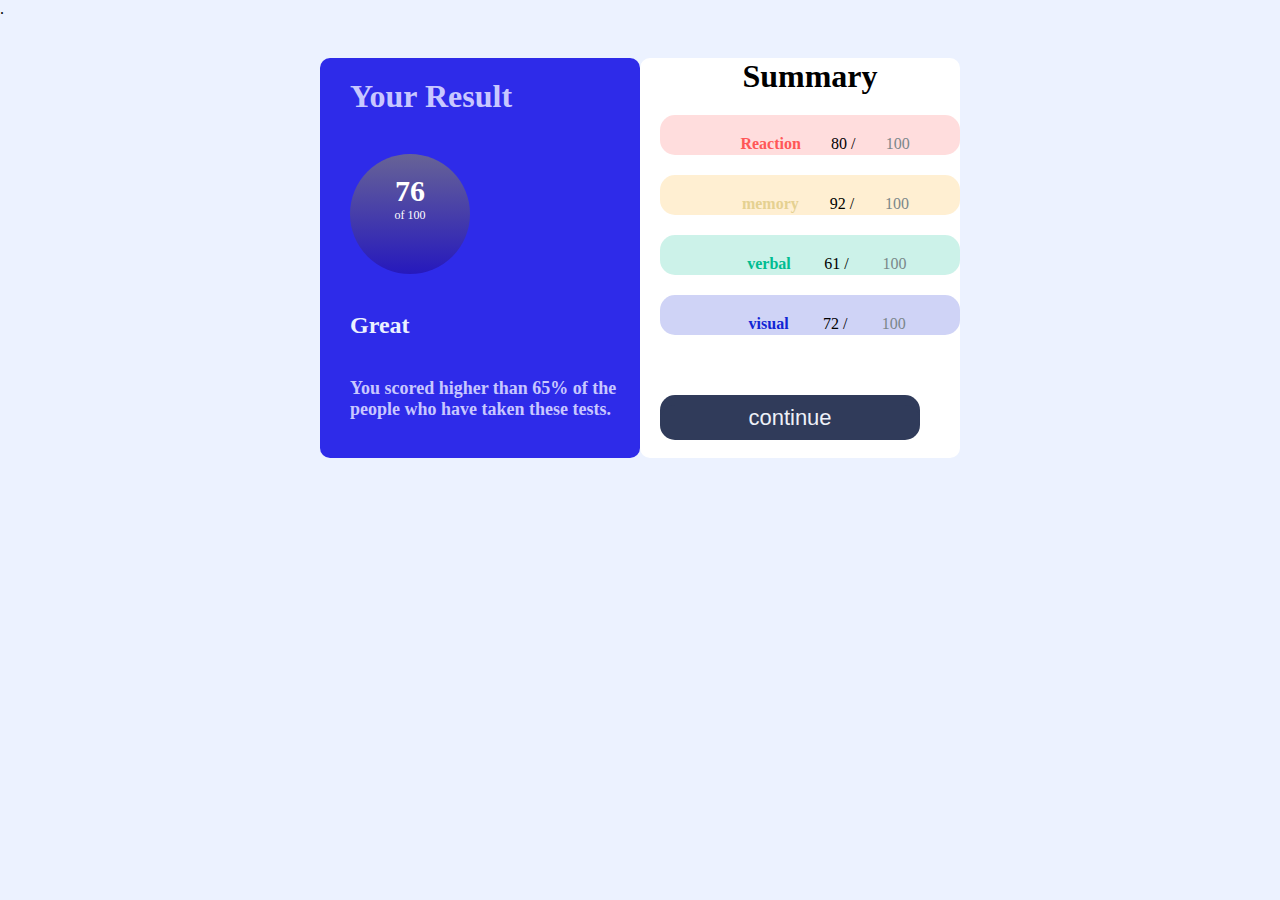
<file: index.html>
<!DOCTYPE html>
<html lang="en">
<head>
  <meta charset="UTF-8">
  <meta name="viewport" content="width=device-width, initial-scale=1.0"> <!-- displays site properly based on user's device -->

  <link rel="icon" type="image/png" sizes="32x32" href="./assets/images/favicon-32x32.png">
  
  <title>Frontend Mentor | Results summary component</title>
<link rel="stylesheet" href="style.css">

</head>
<body>.
  
<div class="main-container">
  <div class="left">
    <h1> Your Result</h1>
    <div class="percent"> 
      <p class="percent-1">76</p>
  
    <p>of 100</p>
  </div>
   
    <h2>  Great</h2>
    <h3>  You scored higher than 65% of the people who have taken these tests.
</h3>
  </div>
  <div class="right">
    <h1>  Summary</h1>
   <div class="response"> 
      <div class="reaction-1">
        <img src="./assets/images/icon-reaction.svg" alt="reaction">
      <p>  Reaction</p>
      <span>  80 /</span><span class="span-2">100</span>

    </div>
  
    <div class="reaction-2">
      <img src="./assets/images/icon-memory.svg" alt="reaction">
      <p>  memory</p>
      <span>92 / </span><span class="span-2">100</span>
    </div>
  
    <div class="reaction-3">   
      <img src="./assets/images/icon-verbal.svg" alt="reaction">
      <p>  verbal</p>
      <span>61 / </span><span class="span-2">100</span>
     </div>
    <div class="reaction-4">   
        <img src="./assets/images/icon-visual.svg" alt="reaction">
      <p>  visual</p>
      <span> 72 / </span><span class="span-2">100</span>
    </div>
   
      <div class="button" class="span-2">
      <button>continue</button>
    </div>
    </div>
 
     
  </div>
</div>
 
</body>
</html>
</file>
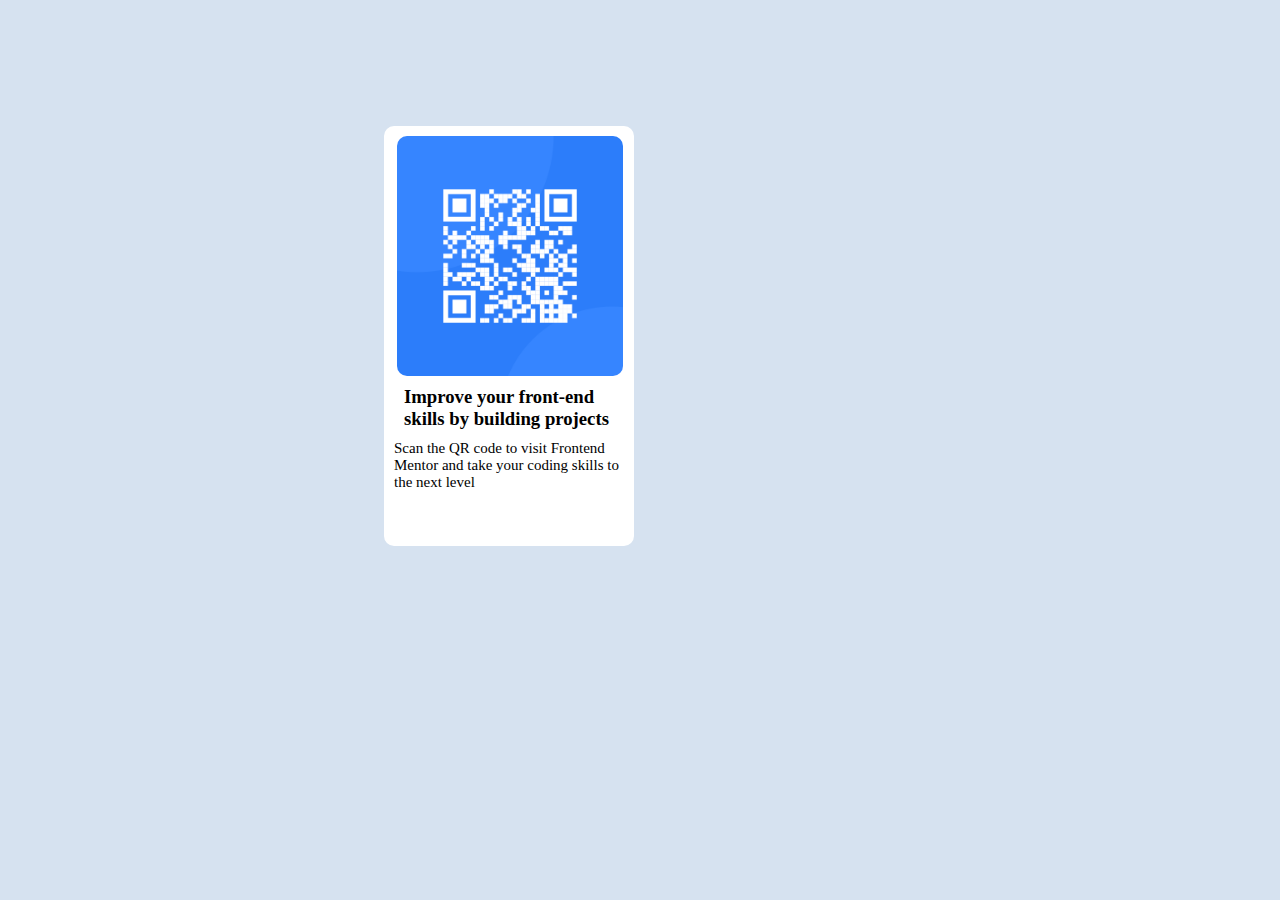
<file: qr-code-component-main (1)/index.html>
<!DOCTYPE html>
<html lang="en">
<head>
  <meta charset="UTF-8">
  <meta name="viewport" content="width=device-width, initial-scale=1.0"> <!-- displays site properly based on user's device -->

  <link rel="icon" type="image/png" sizes="32x32" href="./images/favicon-32x32.png">
  
  <title>Frontend Mentor | QR code component</title>
  <link rel="stylesheet" href="style.css">
  
</head>
<body>
<div class="container">
  <div class="image-code">
    <img src="./images/image-qr-code.png" alt="qr image">
  </div>
    <div class="content">
      <h3>Improve your front-end skills by building projects</h3>
      <p>Scan the QR code to visit Frontend Mentor and take your coding skills to the next level</p>
  
  </div>
</div>
</body>
</html>
</file>
<file: style.css>
@import url('https://fonts.googleapis.com/css2?family=Hanken+Grotesk:iztal,wght@0,100..900;1,100..900&display=swap');

*{
    padding: 0;
    margin: 0;
    box-sizing: border-box;
}

:root{
    --Light-red: hsl(0, 100%, 67%);
--Orangey-yellow: hsl(39, 100%, 56%);
--Green-teal: hsl(166, 100%, 37%);
--Cobalt-blue: hsl(234, 85%, 45%);

--Light-slate-blue-: hsl(252, 100%, 67%);
--Light-royal-blue: hsl(241, 81%, 54%);

--Violet-blue:  hsla(256, 72%, 46%, 1);
--Persian-blue : hsla(241, 72%, 46%, 0);


--White:hsl(0, 0%, 100%);
--Pale-blue: hsl(221, 100%, 96%);
--Lightlavender: hsl(241, 100%, 89%);
--Dark-gray-blue: hsl(224, 30%, 27%);

}

body{
   background: rgba(236,242,255,255); 
}
.main-container{
    display:flex;
    height:100%;
    width: 100%;
    justify-content: center;
    padding-top: 40px;
}
.left{
    background:var(--Light-royal-blue);
    width: 25%;
    height: 400px;
 padding-left: 30px;
 border-radius: 10px;
 display: grid;
 justify-content: space-evenly;
}

.left h1{
    padding-top: 20px;
    color: var(--Lightlavender);
}

.percent{
    color: white;
    border-radius: 100%;
  background-image: linear-gradient(to bottom, #676396, #2619BD); 
     text-align: center;
 width: 120px;
 height: 120px;
    padding: 20px;
}


.percent p{
    font-size: 12px;
}


  .percent .percent-1{
    font-size: 30px;
    font-weight: 700;
  }

.left h2{
color: var(--Pale-blue);
}
.left h3{
    color: var(--Lightlavender);
    font-size: 18px;
}

.right{
    /* background: brown; */
  width: 25%;
  /* padding: 20px; */
    height: 400px;
     border-radius: 10px;
     text-align: center;
     background:rgb(255, 255, 255);
     padding-left: 20px;
   

}

.response{
  height: 60px;
  gap: 40px;
 

   


}

.reaction-1{
background: hsla(0, 100%, 67%,0.2);
 height: 40px;
  width: 100%;
 margin: 20px 0;
 padding: 20px;;
  display: flex;
 justify-content: space-evenly;
     border-radius: 15px;
}

.reaction-1 p{
  font-weight: 900;
  color: hsl(0, 100%, 67%);
}
.reaction-2{
background: hsla(39, 100%, 56%,0.2);
 height: 40px;
  width: 100%;
   padding: 20px;
 margin: 20px 0;
 display: flex;
 justify-content: space-evenly;
     border-radius: 15px;
}

.reaction-2 p{

  color: rgba(229,209,145,255);
  font-weight: 700;
}
.reaction-3{
background: hsla(166, 100%, 37%, 0.2);
 height: 40px;
  width: 100%;
 margin: 20px 0;
  display: flex;
    padding: 20px;
 justify-content: space-evenly;
     border-radius: 15px;
}

.reaction-3 p{
  color:hsl(166, 100%, 37%);
  font-weight: 700;
}
.reaction-4{

background:hsla(234, 85%, 45%, 0.2);
 height: 40px;
   width: 100%;
 margin: 20px 0;
    padding: 20px;
  display: flex;
 justify-content: space-evenly;
     border-radius: 15px;
}


.reaction-4 p{
  color: hsl(234, 85%, 45%);
    font-family: 'Kumbh Sans' sans-serif;
    
  font-weight: 900;
}
.span-2{
  color: hsl(191, 6%, 51%);
}
.button{
background:var(--Dark-gray-blue);
 height: 40px;
  width: 260px;
  padding-top: 10px;
 margin: 20px 0;
   border-radius: 15px;
margin-top: 60px; 

}

button{
  color: hsl(224, 41%, 95%);
    background-color: inherit;
    border: none;
      border-radius: 15px;
      width: 100%;
      height: 35px;
      font-size: 22px;
      text-align: center;
      padding-bottom: 10px;
}

@media screen and (max-width:780px ){
  
  .main-container{
    max-width: 100%;
    flex-direction: column;
    align-items: center;
    justify-content: center;
    position: absolute;
    top: 0;  
    margin: 0;
    padding: 0;
    
    
  }
  .left{
    width: 100%;
    
  } 
  .right{
    width: 100%;
  }
  .right{
width: 100%;
height: 100%;
  }
}
</file>
<file: qr-code-component-main (1)/style.css>
@import url('https://fonts.googleapis.com/css2?family=Outfit:wght@100..900&display=swap');

*{
    padding: 0;
    margin: 0;
}


body{
    background: hsl(212, 45%, 89%);
}

.container{
    width: 18%;
    height: 400px;
    background: white;
    border-radius: 10px;
    position: absolute;
    top: 14%;
    left: 30%;
    margin: auto;
    padding: 10px;
}

.image-code{
    width: 98%;
    height: 60%;
    padding-left: 3px;
}
.image-code img{
    object-fit: cover;
    width: 100%;
    height: 100%;
    border-radius:10px ;
}
.content h3{
    font-family: "Outfit" sans-serif;
    padding: 10px;
    
}
.content p{
    font-family: "Outfit" sans-serif;
    font-size: 15px;
}


@media screen and (mix-width: 370px){

  
    .container{
        width: 50%;
        height: 330px;
        }
    image-code {
        width: 30%;
    }
}
</file>
